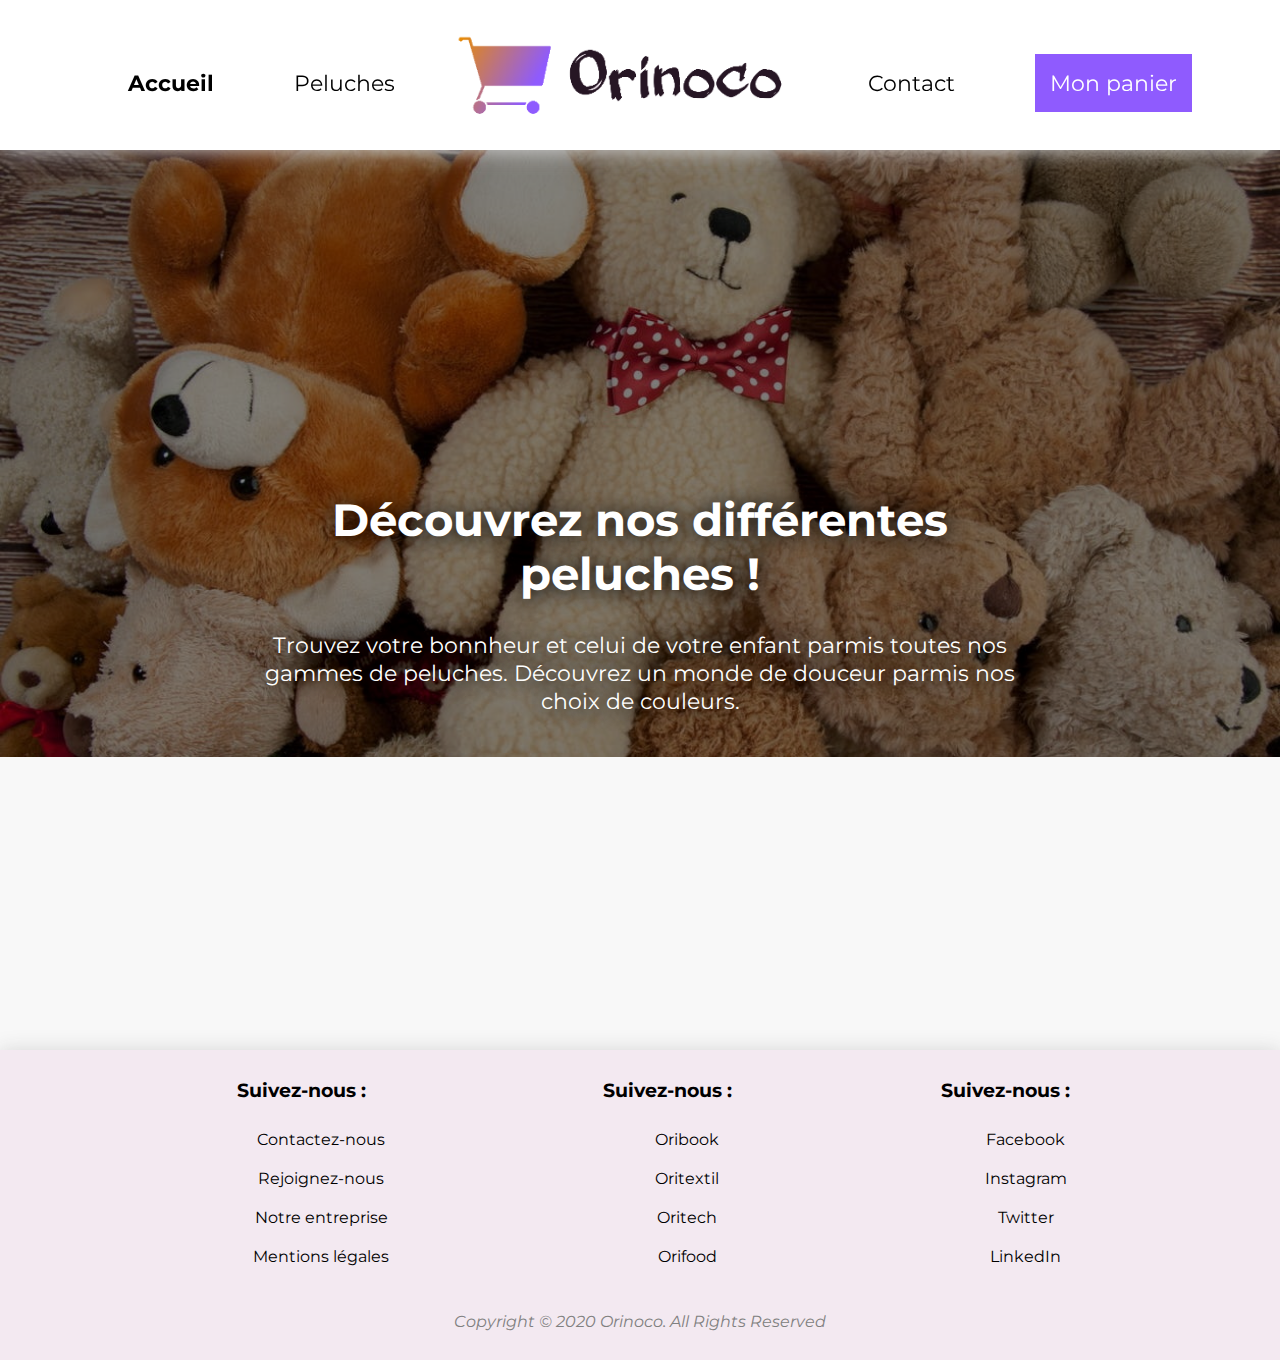
<file: public/index.html>
<!DOCTYPE html>
<html lang="fr">

<head>
    <meta charset="UTF-8">
    <meta name="viewport" content="width=device-width, initial-scale=1.0">
    <link
        href="https://fonts.googleapis.com/css2?family=Montserrat:ital,wght@0,100;0,200;0,300;0,400;0,500;0,600;0,700;0,800;0,900;1,100;1,200;1,300;1,400;1,500;1,600;1,700;1,800;1,900&display=swap"
        rel="stylesheet">
    <link rel="stylesheet" href="css/style.css">
    <link rel="icon" href="../images/favicon.ico" />
    <title>Orinoco peluches</title>
</head>

<body>
    <header>
        <nav>
            <ul class="nav_bar_left">
                <li><a href="peluches.html">Peluches</a></li>
                <li><a href="index.html" class="active">Accueil</a></li>
            </ul>
        </nav>
        <div class="main_logo">
            <a href="index.html"><img src="../images/orinoco-logo-trans.png" alt="logo"></a>
        </div>
        <nav>
            <ul class="nav_bar_right">
                <li><a href="">Contact</a></li>
                <li><a class="basket_head_button" href="pannier.html">Mon panier</a></li>
            </ul>
        </nav>
    </header>

    <div class="banniere">
        <img src="../images/banniere-teddy.jpg" alt="plusieures peluches" class="banniere_img">
        <div class="banniere_text">
            <h1>Découvrez nos différentes peluches !</h1>
            <p>Trouvez votre bonnheur et celui de votre enfant parmis toutes nos gammes de peluches. Découvrez un monde
                de douceur parmis nos choix de couleurs. </p>
        </div>
    </div>

    <footer>
        <div class="footer_main_section">
            <div>
                <h3>Suivez-nous :</h3>
                <ul>
                    <li><a href="index.html">Contactez-nous</a></li>
                    <li><a href="index.html">Rejoignez-nous</a></li>
                    <li><a href="index.html">Notre entreprise</a></li>
                    <li><a href="index.html">Mentions légales</a></li>
                </ul>
            </div>
            <div>
                <h3>Suivez-nous :</h3>
                <ul>
                    <li><a href="index.html">Oribook</a></li>
                    <li><a href="index.html">Oritextil</a></li>
                    <li><a href="index.html">Oritech</a></li>
                    <li><a href="index.html">Orifood</a></li>
                </ul>
            </div>
            <div class="social">
                <h3>Suivez-nous :</h3>
                <ul>
                    <li>Facebook</li>
                    <li>Instagram</li>
                    <li>Twitter</li>
                    <li>LinkedIn</li>
                </ul>
            </div>
        </div>
        <p class="bottom_footer">
            Copyright © 2020 Orinoco. All Rights Reserved
        </p>
    </footer>
</body>

</html>
</file>
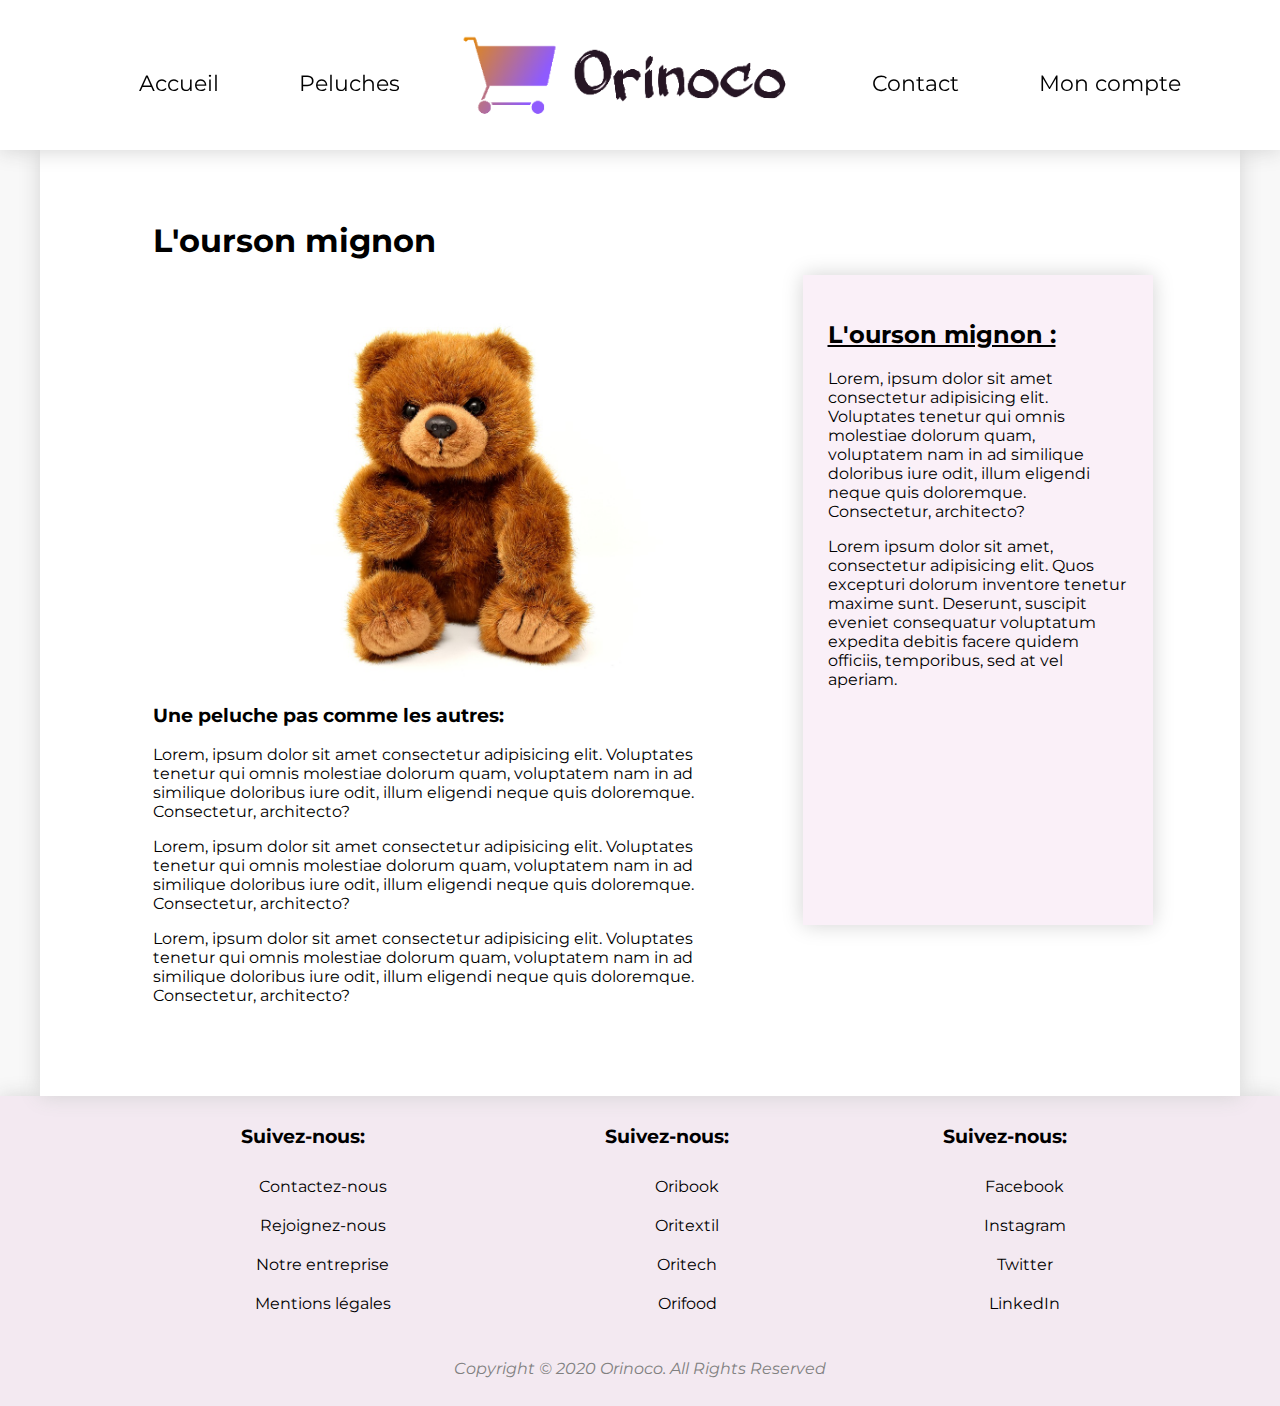
<file: product.html>
<!DOCTYPE html>
<html lang="fr">
<head>
    <meta charset="UTF-8">
    <meta name="viewport" content="width=device-width, initial-scale=1.0"><link href="https://fonts.googleapis.com/css2?family=Montserrat:ital,wght@0,100;0,200;0,300;0,400;0,500;0,600;0,700;0,800;0,900;1,100;1,200;1,300;1,400;1,500;1,600;1,700;1,800;1,900&display=swap" rel="stylesheet">
    <link rel="stylesheet" href="css/style.css">
    <title>Teddy</title>
</head>
<body>
    <header>
        <nav>
            <ul class="nav_bar_left">
                <li><a href="peluches.html">Peluches</a></li>
                <li><a href="index.html">Accueil</a></li>
            </ul>
        </nav>
        <div class="main_logo">
            <a href="index.html"><img src="images/orinoco-logo-trans.png" alt="logo"></a>
        </div>
        <nav>
            <ul class="nav_bar_right">
                <li><a href="">Contact</a></li>
                <li><a href="">Mon compte</a></li>
            </ul>
        </nav>
    </header>
    
    <main class="main_product">
        <div class="product_section">
            <h1 class="product_title">L'ourson mignon</h1>
            <div class="image_section">
                <img src="images/teddy_1.jpg" alt="ourson en peluche">
            </div>
            <div class="product_description">
                <h3>Une peluche pas comme les autres:</h3>
                <p>Lorem, ipsum dolor sit amet consectetur adipisicing elit. Voluptates tenetur qui omnis molestiae dolorum quam, voluptatem nam in ad similique doloribus iure odit, illum eligendi neque quis doloremque. Consectetur, architecto?</p>
                <p>Lorem, ipsum dolor sit amet consectetur adipisicing elit. Voluptates tenetur qui omnis molestiae dolorum quam, voluptatem nam in ad similique doloribus iure odit, illum eligendi neque quis doloremque. Consectetur, architecto?</p>
                <p>Lorem, ipsum dolor sit amet consectetur adipisicing elit. Voluptates tenetur qui omnis molestiae dolorum quam, voluptatem nam in ad similique doloribus iure odit, illum eligendi neque quis doloremque. Consectetur, architecto?</p>
            </div>
        </div>
        <aside>
            <h2>L'ourson mignon :</h2>
            <div class="product_description">
                <p>Lorem, ipsum dolor sit amet consectetur adipisicing elit. Voluptates tenetur qui omnis molestiae dolorum quam, voluptatem nam in ad similique doloribus iure odit, illum eligendi neque quis doloremque. Consectetur, architecto?</p>
            </div>
            <div class="product_option">
                <p>Lorem ipsum dolor sit amet, consectetur adipisicing elit. Quos excepturi dolorum inventore tenetur maxime sunt. Deserunt, suscipit eveniet consequatur voluptatum expedita debitis facere quidem officiis, temporibus, sed at vel aperiam.</p>
            </div>
        </aside>
    </main>
    <footer>
        <div class="footer_main_section">
            <div>
                <h3>Suivez-nous:</h3>
                <ul>
                    <li><a href="index.html">Contactez-nous</a></li>
                    <li><a href="index.html">Rejoignez-nous</a></li>
                    <li><a href="index.html">Notre entreprise</a></li>
                    <li><a href="index.html">Mentions légales</a></li>
                </ul>
            </div>
            <div>
                <h3>Suivez-nous:</h3>
                <ul>
                    <li><a href="index.html">Oribook</a></li>
                    <li><a href="index.html">Oritextil</a></li>
                    <li><a href="index.html">Oritech</a></li>
                    <li><a href="index.html">Orifood</a></li>
                </ul>
            </div>
            <div class="social"> 
                <h3>Suivez-nous:</h3>
                <ul>
                    <li>Facebook</li>
                    <li>Instagram</li>
                    <li>Twitter</li>
                    <li>LinkedIn</li> 
                </ul>
            </div>
        </div>
        <p class="bottom_footer">
            Copyright © 2020 Orinoco. All Rights Reserved
        </p>
    </footer>
</body>
</html>
</file>
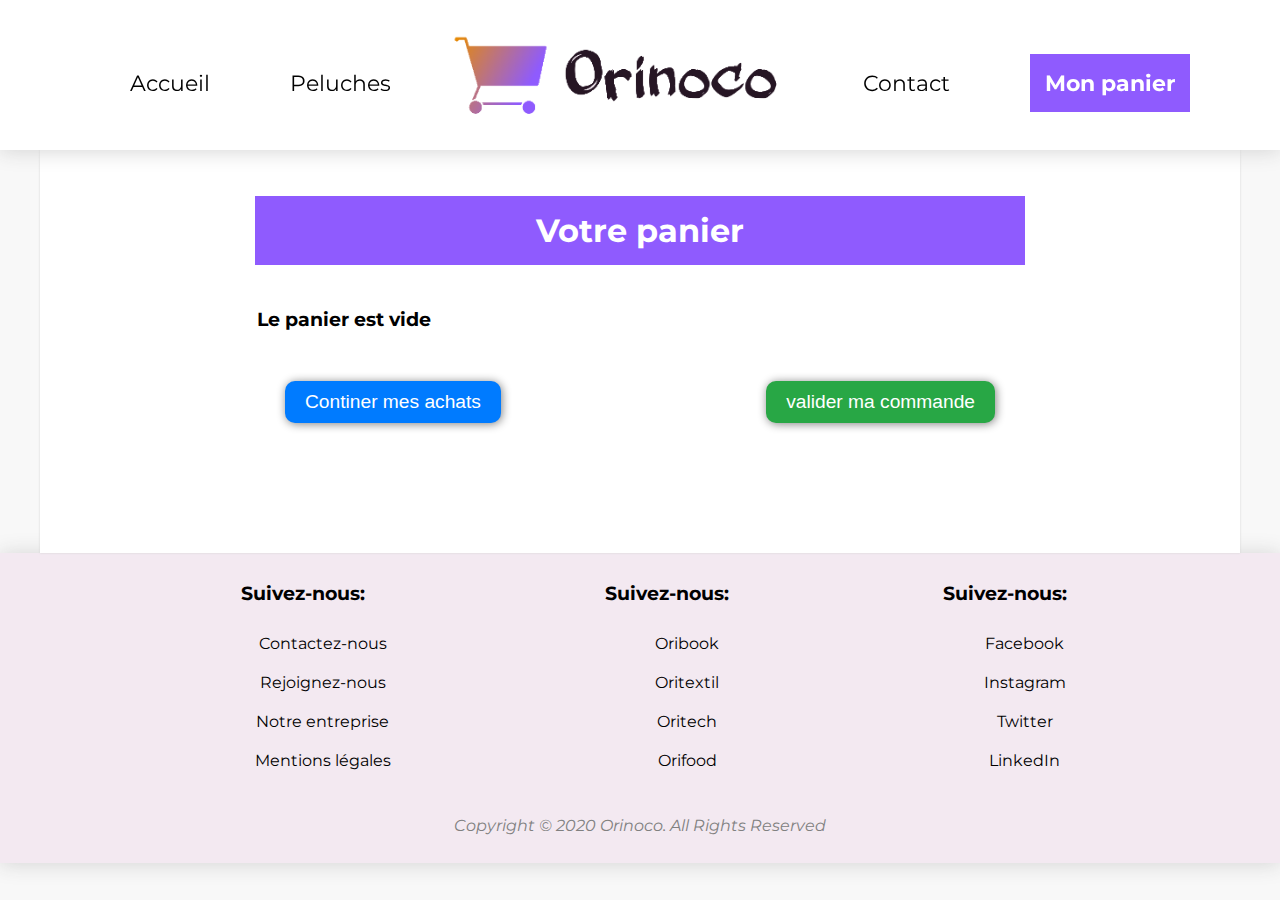
<file: public/pannier.html>
<!DOCTYPE html>
<html lang="fr">

<head>
    <meta charset="UTF-8">
    <meta name="viewport" content="width=device-width, initial-scale=1.0">
    <link
        href="https://fonts.googleapis.com/css2?family=Montserrat:ital,wght@0,100;0,200;0,300;0,400;0,500;0,600;0,700;0,800;0,900;1,100;1,200;1,300;1,400;1,500;1,600;1,700;1,800;1,900&display=swap"
        rel="stylesheet">
    <link rel="stylesheet" href="css/style.css">
    <link rel="icon" href="../images/favicon.ico" />
    <title>Orinoco peluches</title>
</head>

<body>
    <header>
        <nav>
            <ul class="nav_bar_left">
                <li><a href="peluches.html">Peluches</a></li>
                <li><a href="index.html">Accueil</a></li>
            </ul>
        </nav>
        <div class="main_logo">
            <a href="index.html"><img src="../images/orinoco-logo-trans.png" alt="logo"></a>
        </div>
        <nav>
            <ul class="nav_bar_right">
                <li><a href="">Contact</a></li>
                <li><a class="active basket_head_button" href="pannier.html" class="active">Mon panier</a></li>
            </ul>
        </nav>
    </header>

    <main class="pannier_page">
        <div class="articles">
            <h1 class="basket_head_button">Votre panier</h1>
            <table id="basket_content">
                <thead class="ligne basket_titles">
                    <th>Produit</th>
                    <th>Image</th>
                    <th>Couleur</th>
                    <th>Quantité</th>
                    <th>Supprimer</th>
                    <th>Prix</th>
                    <th>Total</th>
                </thead>
                <tbody id="tbody">

                </tbody>
            </table>
            <div class="buttons">
                <a href="peluches.html"><button class="back">Continer mes achats</button></a>
                <a><button class="check" onclick="displayForm()">valider ma commande</button></a>
            </div>
        </div>
        <!-- Formualaire -->
        <div class="formulaire">
            <form id="checkout">
                <h2 class="basket_head_button">Finalisez votre commande:</h2>
                <fieldset>
                    <input name="lastName" placeholder="Nom" type="text" tabindex="1" pattern="[A-Za-z]{1,15}" required
                        autofocus>
                </fieldset>
                <fieldset>
                    <input name="firstName" placeholder="Prénom" type="text" tabindex="2" pattern="[A-Za-z]{1,15}"
                        required>
                </fieldset>
                <fieldset>
                    <input name="address" placeholder="Adresse postale" type="text" tabindex="3" required>
                </fieldset>
                <fieldset>
                    <input name="city" placeholder="Ville" type="text" tabindex="4" pattern="[A-Za-z]{1,15}" required>
                </fieldset>
                <fieldset>
                    <input name="email" placeholder="Adresse mail" type="email" tabindex="6" required>
                </fieldset>
                <button id="back" onclick="history.go(-1)">Retour</button>
                <button type="submit" id="contact-submit"
                    data-submit="...Sending">Submit</button>
            </form>
        </div>

    </main>

    <footer>
        <div class="footer_main_section">
            <div>
                <h3>Suivez-nous:</h3>
                <ul>
                    <li><a href="index.html">Contactez-nous</a></li>
                    <li><a href="index.html">Rejoignez-nous</a></li>
                    <li><a href="index.html">Notre entreprise</a></li>
                    <li><a href="index.html">Mentions légales</a></li>
                </ul>
            </div>
            <div>
                <h3>Suivez-nous:</h3>
                <ul>
                    <li><a href="index.html">Oribook</a></li>
                    <li><a href="index.html">Oritextil</a></li>
                    <li><a href="index.html">Oritech</a></li>
                    <li><a href="index.html">Orifood</a></li>
                </ul>
            </div>
            <div class="social">
                <h3>Suivez-nous:</h3>
                <ul>
                    <li>Facebook</li>
                    <li>Instagram</li>
                    <li>Twitter</li>
                    <li>LinkedIn</li>
                </ul>
            </div>
        </div>
        <p class="bottom_footer">
            Copyright © 2020 Orinoco. All Rights Reserved
        </p>
    </footer>


    <script src="./js/ajax.js"></script>
    <script src="./js/basket.js"></script>
</body>

</html>
</file>
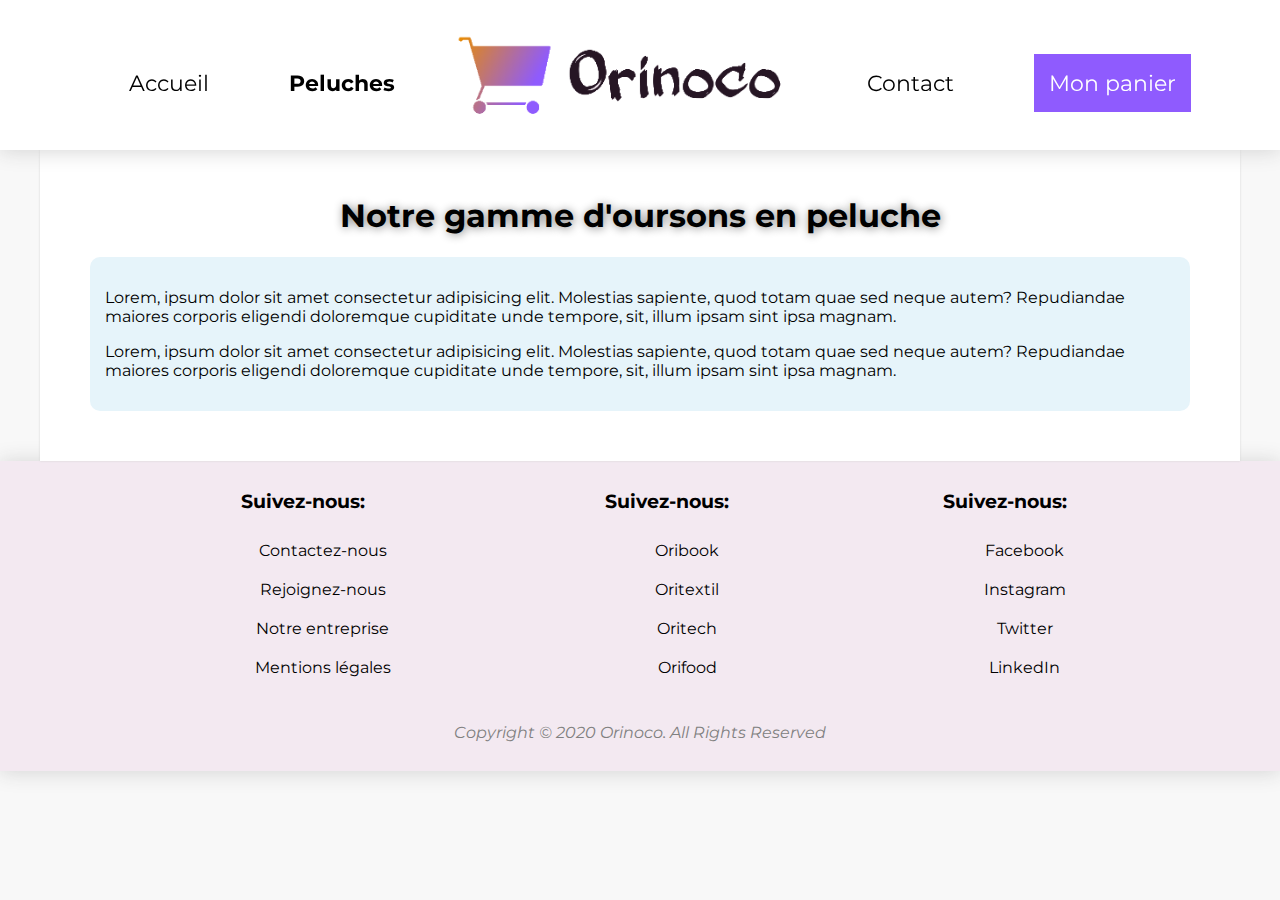
<file: public/peluches.html>
<!DOCTYPE html>
<html lang="fr">
<head>
    <meta charset="UTF-8">
    <meta name="viewport" content="width=device-width, initial-scale=1.0">
    <link href="https://fonts.googleapis.com/css2?family=Montserrat:ital,wght@0,100;0,200;0,300;0,400;0,500;0,600;0,700;0,800;0,900;1,100;1,200;1,300;1,400;1,500;1,600;1,700;1,800;1,900&display=swap" rel="stylesheet">
    <link rel="stylesheet" href="css/style.css">
    <link rel="icon" href="../images/favicon.ico" />
    <title>Orinoco peluches</title>
</head>
<body>
    <header>
        <nav>
            <ul class="nav_bar_left">
                <li><a href="peluches.html" class="active">Peluches</a></li>
                <li><a href="index.html">Accueil</a></li>
            </ul>
        </nav>
        <div class="main_logo">
            <a href="index.html"><img src="../images/orinoco-logo-trans.png" alt="logo"></a>
        </div>
        <nav>
            <ul class="nav_bar_right">
                <li><a href="">Contact</a></li>
                <li><a class="basket_head_button" href="pannier.html">Mon panier</a></li>
            </ul>
        </nav>
    </header>
    
    <main>       
        <h1 class="peluche_title">Notre gamme d'oursons en peluche</h1>
        <div class="products_description">
            <p>Lorem, ipsum dolor sit amet consectetur adipisicing elit. Molestias sapiente, quod totam quae sed neque autem? Repudiandae maiores corporis eligendi doloremque cupiditate unde tempore, sit, illum ipsam sint ipsa magnam.
            </p>
            <p>Lorem, ipsum dolor sit amet consectetur adipisicing elit. Molestias sapiente, quod totam quae sed neque autem? Repudiandae maiores corporis eligendi doloremque cupiditate unde tempore, sit, illum ipsam sint ipsa magnam.
            </p>
        </div>
        <div class="product_list">
            <!-- Partie dynamique JS -->
        </div>


    </main>

    <footer>
        <div class="footer_main_section">
            <div>
                <h3>Suivez-nous:</h3>
                <ul>
                    <li><a href="index.html">Contactez-nous</a></li>
                    <li><a href="index.html">Rejoignez-nous</a></li>
                    <li><a href="index.html">Notre entreprise</a></li>
                    <li><a href="index.html">Mentions légales</a></li>
                </ul>
            </div>
            <div>
                <h3>Suivez-nous:</h3>
                <ul>
                    <li><a href="index.html">Oribook</a></li>
                    <li><a href="index.html">Oritextil</a></li>
                    <li><a href="index.html">Oritech</a></li>
                    <li><a href="index.html">Orifood</a></li>
                </ul>
            </div>
            <div class="social"> 
                <h3>Suivez-nous:</h3>
                <ul>
                    <li>Facebook</li>
                    <li>Instagram</li>
                    <li>Twitter</li>
                    <li>LinkedIn</li> 
                </ul>
            </div>
        </div>
        <p class="bottom_footer">
            Copyright © 2020 Orinoco. All Rights Reserved
        </p>
    </footer>


<script src="./js/ajax.js"></script>
<script src="./js/peluches.js"></script>
</body>
</html>
</file>
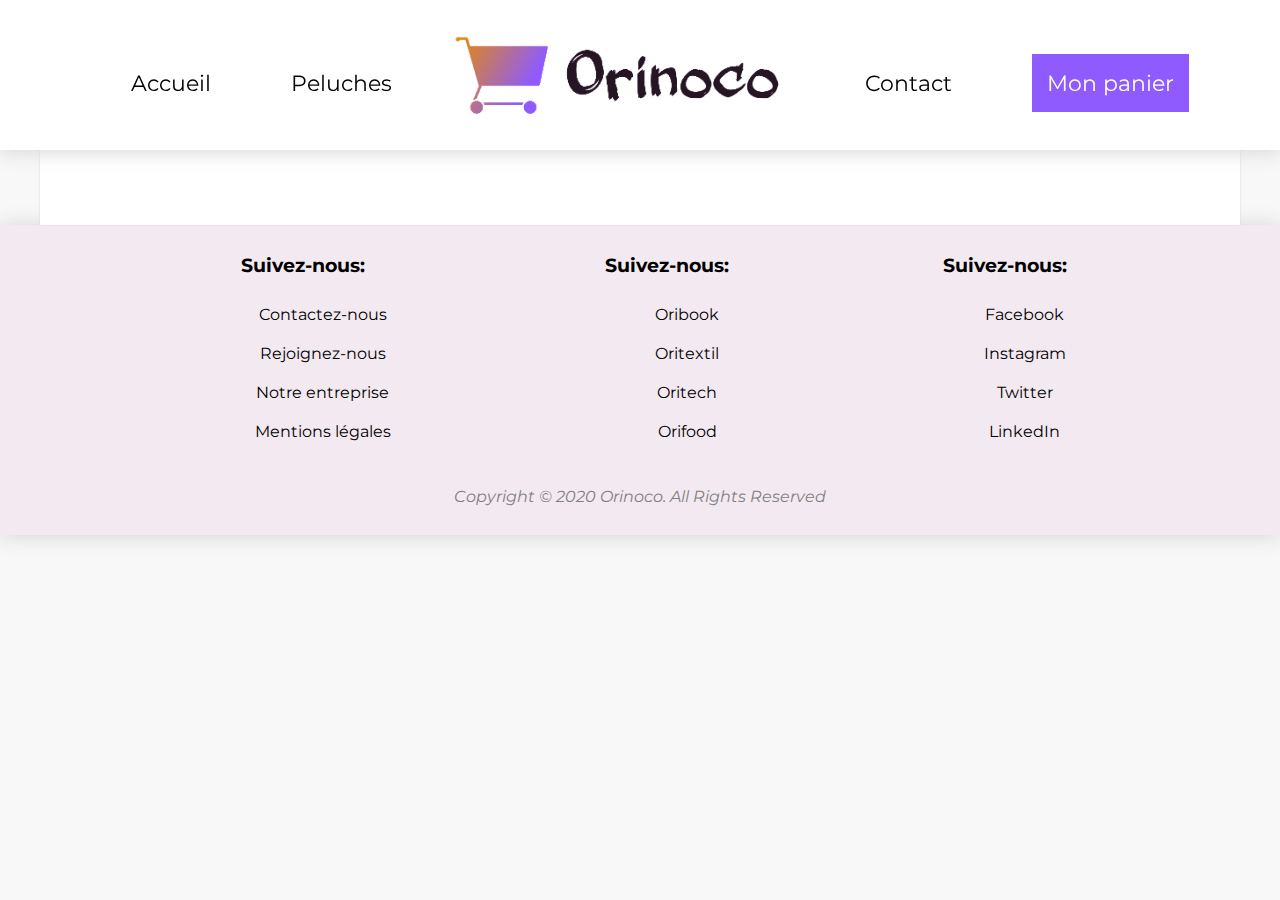
<file: public/product.html>
<!DOCTYPE html>
<html lang="fr">

<head>
    <meta charset="UTF-8">
    <meta name="viewport" content="width=device-width, initial-scale=1.0">
    <link
        href="https://fonts.googleapis.com/css2?family=Montserrat:ital,wght@0,100;0,200;0,300;0,400;0,500;0,600;0,700;0,800;0,900;1,100;1,200;1,300;1,400;1,500;1,600;1,700;1,800;1,900&display=swap"
        rel="stylesheet">
    <link rel="stylesheet" href="css/style.css">
    <link rel="icon" href="../images/favicon.ico" />
    <title>Teddy</title>
</head>

<body>
    <header>
        <nav>
            <ul class="nav_bar_left">
                <li><a href="peluches.html">Peluches</a></li>
                <li><a href="index.html">Accueil</a></li>
            </ul>
        </nav>
        <div class="main_logo">
            <a href="index.html"><img src="../images/orinoco-logo-trans.png" alt="logo"></a>
        </div>
        <nav>
            <ul class="nav_bar_right">
                <li><a href="">Contact</a></li>
                <li><a class="basket_head_button" href="pannier.html">Mon panier</a></li>
            </ul>
        </nav>
    </header>

    <main class="main_product">
        <!-- Javascript dynamique -->
    </main>
    <footer>
        <div class="footer_main_section">
            <div>
                <h3>Suivez-nous:</h3>
                <ul>
                    <li><a href="index.html">Contactez-nous</a></li>
                    <li><a href="index.html">Rejoignez-nous</a></li>
                    <li><a href="index.html">Notre entreprise</a></li>
                    <li><a href="index.html">Mentions légales</a></li>
                </ul>
            </div>
            <div>
                <h3>Suivez-nous:</h3>
                <ul>
                    <li><a href="index.html">Oribook</a></li>
                    <li><a href="index.html">Oritextil</a></li>
                    <li><a href="index.html">Oritech</a></li>
                    <li><a href="index.html">Orifood</a></li>
                </ul>
            </div>
            <div class="social">
                <h3>Suivez-nous:</h3>
                <ul>
                    <li>Facebook</li>
                    <li>Instagram</li>
                    <li>Twitter</li>
                    <li>LinkedIn</li>
                </ul>
            </div>
        </div>
        <p class="bottom_footer">
            Copyright © 2020 Orinoco. All Rights Reserved
        </p>
    </footer>

    <script src="./js/ajax.js"></script>
    <script src="./js/product.js"></script>
</body>

</html>
</file>
<file: public/css/style.css>
body{
    margin: 0;
    font-family: 'Montserrat', sans-serif;
    background: rgb(248, 248, 248);
}

/*header start*/
header, .nav_bar{
    display: flex;
    height: 150px;
}

header{
    top: 0;
    width: 100%;
    justify-content: center;
    align-items: center;
    position: fixed;
    background: white;
    box-shadow: 0px 
    1px 20px lightgray;
    z-index: 2;
}

header img{
    height: 150px;
    margin-left: 0px;
}

.nav_bar_right li{
    float: left;
}

.nav_bar_left li{
    float: right;
}

.nav_bar_left{
    margin-right: 20px;
}

nav li{
    list-style: none;
    font-size: 1.4em;
    padding: 40px;
}

a {
    text-decoration: none;
    color: black;
}


.nav_bar_left li:hover,.nav_bar_right li:hover{
    text-decoration: underline;
}

.active{
    font-weight: bold;
}
/*header end*/

/*main start*/

main{
    position: relative;
    margin-top: 125px;
    padding: 50px;
    background: white;
    width: 1100px;
    margin-right:  auto;
    margin-left: auto;
    box-shadow: 0px 0px 2px lightgray;
    z-index: 1;
}

/*banniere start*/
.banniere{
    position: relative;
    height: 900px;
    width: 100%;
    margin-top: 150px;
}

.banniere_img{
    position: absolute;
    filter: brightness(0.5);
    width: 100%;
}

.banniere_text{
    position: absolute;
    width: 60%;
    top: 50%;
    left: 50%;
    transform: translate(-50%, -50%);  
    color: white;
    text-shadow: black 1px 1px 20px;
    font-size: 1.4em;
    text-align: center;
}

.basket_head_button{
    background-color: #8F5BFE;
    padding: 15px;
    color: white;
    position: relative;
    text-align: center;
}

/*banniere end*/

.peluche_title{
    text-align: center;
    text-shadow: gray 1px 1px 10px;
}

.products_description{
    background: #E6F4FA;
    border-radius: 10px;
    padding: 15px;
    box-sizing: content-box;
}

.product_list{
    display: flex;
    flex-wrap: wrap;
    justify-content: space-between;
}

.product img{
    width: 500px;
    height: 450px;
    margin-top: 50px;
    box-shadow: 0px 0px 20px lightgray;
}

.product h3{
    text-align: center;
    border: 3px 3px 3px;
}

.product img:hover{
    box-shadow: 0px 0px 15px gray;
}

/*main end*/


/*product section start*/

.main_product{
    display: flex;
    justify-content: space-around;
}

.product_section{
    padding: 25px;
    width: 550px;
}

.product_section img{
    width: 600px;
}

/*aside start*/

aside{
    background: #f5f5f5;
    height: 600px;
    width: 300px;
    padding: 25px;
    margin-top: 100px;
    box-shadow: 0px 0px 20px lightgray;
}

aside h2{
    text-decoration: underline;
}

#basket_add_button{
    background-color: #8F5BFE;
    border: none;
    color: white;
    padding: 15px 32px;
    text-align: center;
    text-decoration: none;
    display: inline-block;
    font-size: 20px;
    outline:none;
    position: absolute; 
    bottom: 0;
    margin-bottom: 100px;
}

#basket_add_button:hover{
    background-color: #a47aff;
}

#basket_add_button:active{
    background-color: #8F5BFE;
}

/*aside endd*/

/*product section end*/

/*footer starttt*/

footer{
    bottom: 0;
    width: 100%;
    padding-top: 10px;
    height: 300px;
    background-color: #F3E9F1;
    box-shadow: 0px 1px 20px lightgray;
    z-index: 2;}

.footer_main_section{
    display: flex;
    justify-content: space-evenly;
}

footer li{
    list-style: none;
    padding: 10px;
}

.bottom_footer{
    position: relative;
    text-align: center;
    bottom: -20px;
    margin: auto;
    font-style: italic;
    color: grey;
}

footer div{
    text-align: center;
}

/*footer enddddddd*/

/*pannier starttttttttt*/

.basket_titles{
    font-weight: 700;
    font-size: 1.2em;
}

thead>th{
    text-align: center;
    justify-content: space-evenly;
    color: red;
}

.articles{
    width: 70%;
    margin: auto;
    margin-bottom: 50px;
}

table{
    width: 100%;
    margin: auto;
}

tbody{
    width: 100%;
}

tr{
    border-bottom: grey 1px;
}

.ligne{
    margin-bottom:  50px;
    justify-content: center;
    border-bottom: grey 1px solid;
}

td img{
    width: 200px;
}

.delete_bloc{
    display: flex;
    flex-direction: row;
    align-items: baseline;
}

.delete_button{

    color: red;
}

.buttons{
    display: flex;
    justify-content: space-between;
}

button{
    font-size: 1.2em;
    margin: 30px;
    color: white;
}

.back{
    border: none;
    box-shadow: grey 1px 1px 10px;
    border-radius: 10px;
    padding: 10px 20px 10px 20px;
    background: #007bff;
}

.back:active{
    background-color: #6aaffa;
}

.check{
    border: none;
    box-shadow: grey 1px 1px 10px;
    border-radius: 10px;
    padding: 10px 20px 10px 20px;
    background: #28a745;
}

.check:active{
    background-color: #66af77;
}

.total{
    display: flex;
    position: relative;
    width: 250px;
    border-radius: 10px;
    padding: 10px;
    align-items: baseline;
    font-size: 1.4em;
    background: #F3E9F1;
}

.remove{
    color: red;
}

/*pannier endddddddd*/

/*formulaire start */

.formulaire{
    display: none;
}

form{
    background: #f5f5f5;
    padding-top:  30px;
    border-radius: 20px;
    box-shadow: 0px 0px 20px lightgrey;
    width: 60%;
    margin: auto;
    padding-left: 10%;
    margin-left: 10%;
    padding-right: 10%;
    margin-right: 10%;
}

input{
    height: 30px;
    width: 60%;
}

form >fieldset{
    margin: 10px auto 0px auto;
    align-items: center;
}

fieldset{
    border: medium none;
    margin: 0 0 10px;
    min-width: 100%;
    padding: 0;
    width: 100%;
}

#checkout{
    border: none;
    box-shadow: grey 1px 1px 10px;
    border-radius: 10px;
    padding: 10px 20px 10px 20px;
    background: #8F5BFE;
}
#checkout:hover{
    background-color: #a47aff;
}
#checkout:active{
    background-color: #8F5BFE;
}

#back{
    border: none;
    box-shadow: grey 1px 1px 10px;
    border-radius: 10px;
    padding: 10px 20px 10px 20px;
    background: #ec3d3d;
}
#back:hover{
    background-color: #e45151;
}
#back:active{
    background-color: #ec3d3d;
}

/*formulaire endd*/
</file>
<file: css/style.css>
body{
    margin: 0;
    font-family: 'Montserrat', sans-serif;
    background: rgb(248, 248, 248);
}

/*header start*/
header, .nav_bar{
    display: flex;
    height: 150px;
}

header{
    top: 0;
    width: 100%;
    justify-content: center;
    align-items: center;
    position: fixed;
    background: white;
    box-shadow: 0px 
    1px 20px lightgray;
    z-index: 2;
}

header img{
    height: 150px;
    margin-left: 0px;
}

.nav_bar_right li{
    float: left;
}

.nav_bar_left li{
    float: right;
}

.nav_bar_left{
    margin-right: 20px;
}

nav li{
    list-style: none;
    font-size: 1.4em;
    padding: 40px;
}

a {
    text-decoration: none;
    color: black;
}


.nav_bar_left li:hover,.nav_bar_right li:hover{
    text-decoration: underline;
}
/*header end*/

/*main start*/

main{
    position: relative;
    margin-top: 125px;
    padding: 50px;
    background: white;
    width: 1100px;
    margin-right:  auto;
    margin-left: auto;
    box-shadow: 0px 0px 20px lightgray;
    z-index: 1;
}

/*banniere start*/
.banniere{
    position: relative;
    height: 900px;
    width: 100%;
    margin-top: 150px;
}

.banniere_img{
    position: absolute;
    filter: brightness(0.5);
    width: 100%;
}

.banniere_text{
    position: absolute;
    width: 60%;
    top: 50%;
    left: 50%;
    transform: translate(-50%, -50%);  
    color: white;
    text-shadow: black 1px 1px 20px;
    font-size: 1.4em;
    text-align: center;
}

/*banniere end*/

.peluche_title{
    text-align: center;
    text-shadow: gray 1px 1px 10px;
}

.products_description{
    background: #E6F4FA;
    border-radius: 10px;
    padding: 15px;
    box-sizing: content-box;
}

.product_list{
    display: flex;
    flex-wrap: wrap;
    justify-content: space-between;
}

.product img{
    width: 500px;
    height: 450px;
    margin-top: 50px;
    box-shadow: 0px 0px 20px lightgray;
}

.product h3{
    text-align: center;
    border: 3px 3px 3px;
}

.product img:hover{
    box-shadow: 0px 0px 15px gray;
}

/*main end*/


/*product section start*/

.main_product{
    display: flex;
    justify-content: space-around;
}

.product_section{
    padding: 25px;
    width: 550px;
}

.product_section img{
    width: 600px;
}

/*aside start*/

aside{
    background: white;
    height: 600px;
    width: 300px;
    background: rgb(250, 240, 248);
    padding: 25px;
    margin-top: 100px;
    box-shadow: 0px 0px 20px lightgray;
}

aside h2{
    text-decoration: underline;
}
/*aside endd*/

/*product section end*/

/*footer starttt*/

footer{
    padding-top: 10px;
    height: 300px;
    background-color: #F3E9F1;
    box-shadow: 0px 
    1px 20px lightgray;
    z-index: 2;
}

.footer_main_section{
    display: flex;
    justify-content: space-evenly;
}

footer li{
    list-style: none;
    padding: 10px;
}

.bottom_footer{
    position: relative;
    text-align: center;
    bottom: -20px;
    margin: auto;
    font-style: italic;
    color: grey;
}

footer div{
    text-align: center;
}

/*footer enddddddd*/
</file>
